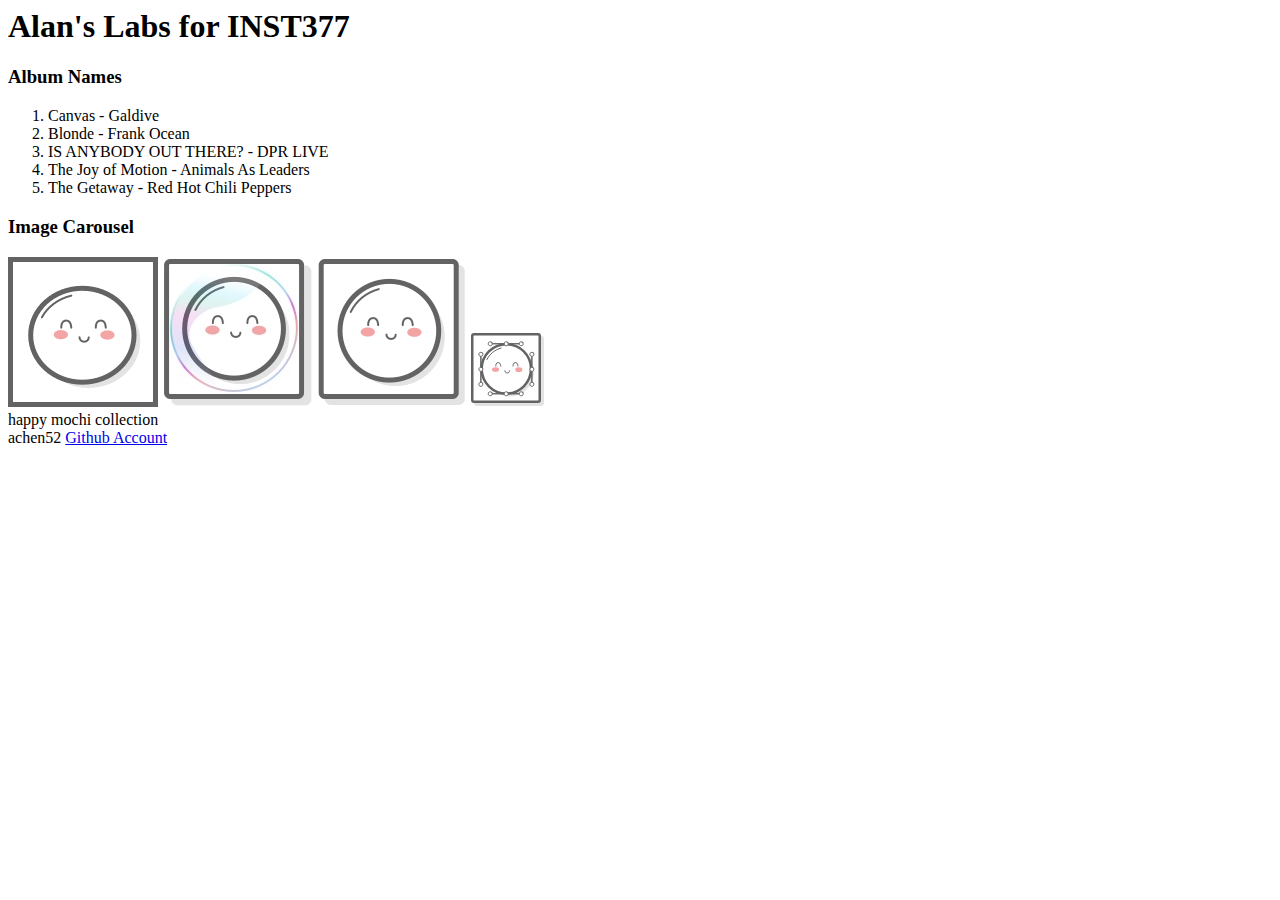
<file: client/lab_1/index.html>
<html lang="en">
<head>
  <meta charset="UTF-8">
  <meta http-equiv="X-UA-Compatible" content="IE=edge">
  <meta name="viewport" content="width=device-width, initial-scale=1.0">
  <title>Alan's Labs for INST377</title>
</head>
<body>
  <div>
    <!--wrapper-->
    <header><h1>Alan's Labs for INST377</h1></header>
    <div>
      <!--container-->
      <div>
        <!--left inputs-->
        <h3>Album Names</h3>
        <ol>
          <li>Canvas - Galdive</li>
          <li>Blonde - Frank Ocean</li>
          <li>IS ANYBODY OUT THERE? - DPR LIVE</li>
          <li>The Joy of Motion - Animals As Leaders</li>
          <li>The Getaway - Red Hot Chili Peppers</li>
        </ol>
      </div>
      <div>
        <!--right side-->
        <h3>Image Carousel</h3>
        <div>
          <!--images box-->
          <img src="images/mochi.gif" alt="Test image 1">
          <img src="images/mochi.jpg" alt="Test image 2">
          <img src="images/mochi.png" alt="Test image 3">
          <img src="images/mochi.svg" alt="Test image 4">
        </div>
        <div>
          <!--description box-->
          happy mochi collection
        </div>
      </div>
    </div>
  </div>
  <footer>
    achen52
    <a href="http://github.com/achen52/" target="_blank" rel="noopener noreferrer">Github Account</a>
  </footer>
</body>
</html>
</file>
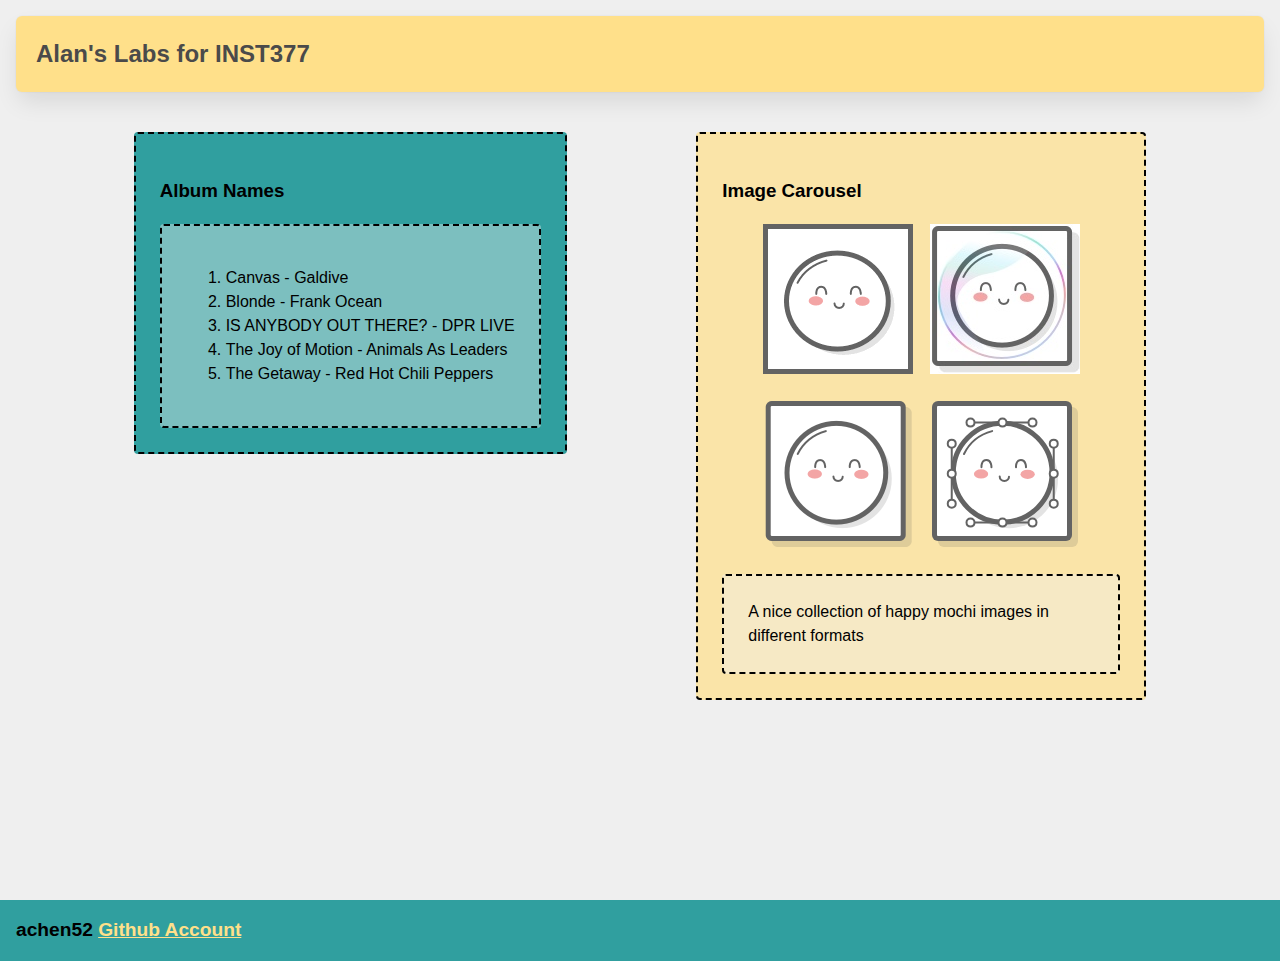
<file: client/lab_2/index.html>
<html lang="en">
<head>
  <meta charset="UTF-8">
  <meta http-equiv="X-UA-Compatible" content="IE=edge">
  <meta name="viewport" content="width=device-width, initial-scale=1.0">
  <title>Alan's Labs for INST377</title>
  <link rel="stylesheet" href="style.css">
</head>
<body>
  <div class="wrapper">
    <!--wrapper-->
    <header class="header"><h1>Alan's Labs for INST377</h1></header>
    <div class="container">
      <!--container-->
      <div class="left_section box">
        <!--left inputs-->
        <h3>Album Names</h3>
        <div class="box"> 
        <ol>
          <li>Canvas - Galdive</li>
          <li>Blonde - Frank Ocean</li>
          <li>IS ANYBODY OUT THERE? - DPR LIVE</li>
          <li>The Joy of Motion - Animals As Leaders</li>
          <li>The Getaway - Red Hot Chili Peppers</li>
        </ol>
        </div>
      </div>
      <div class="right_section box">
        <!--right side-->
        <h3>Image Carousel</h3>
        <div class="grid">
          <!--images box-->
          <img src="images/mochi.gif" alt="Test image 1"/>
          <img src="images/mochi.jpg" alt="Test image 2"/>
          <img src="images/mochi.png" alt="Test image 3"/>
          <img src="images/mochi.svg" alt="Test image 4"/>
        </div>
        <div class="box">
          <!--description box-->
          A nice collection of happy mochi images in different formats
        </div>
      </div>
    </div>
  </div>
  <footer class="footer">
    achen52
    <a href="http://github.com/achen52/" target="_blank" rel="noopener noreferrer">Github Account</a>
  </footer>
</body>
</html>
</file>
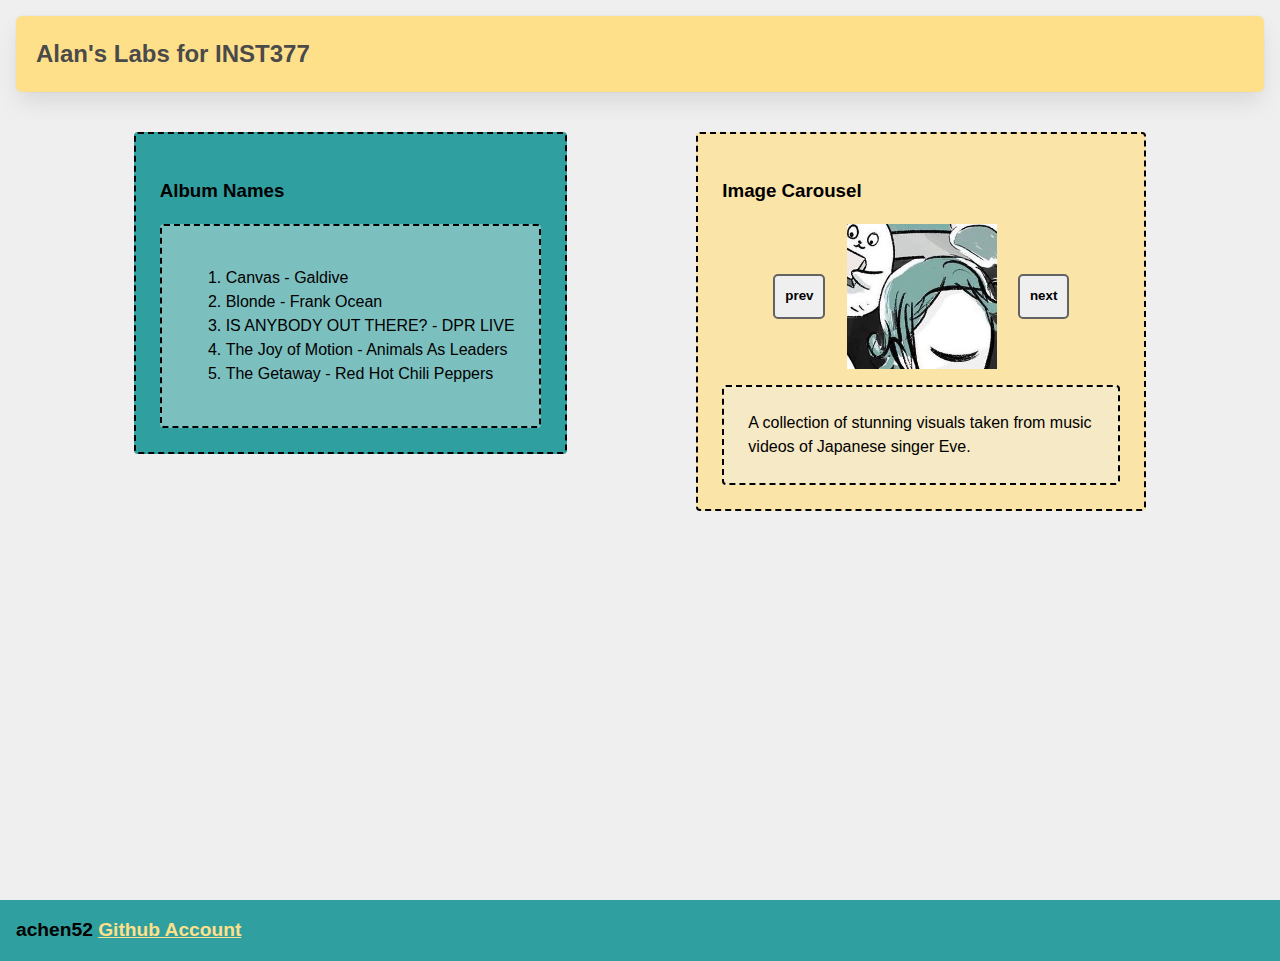
<file: client/lab_3/index.html>
<!--
    Replace this with your working code from Lab 2, and include:
    - The styles in this folder's `style.css`
    - The script in script.js, which should be included via a `<script src="script.js" >` call before your closing </body> tag 
-->
<html lang="en">
<head>
  <meta charset="UTF-8">
  <meta http-equiv="X-UA-Compatible" content="IE=edge">
  <meta name="viewport" content="width=device-width, initial-scale=1.0">
  <title>Alan's Labs for INST377</title>
  <link rel="stylesheet" href="style.css">
</head>
<body>
  <div class="wrapper">
    <!--wrapper-->
    <header class="header"><h1>Alan's Labs for INST377</h1></header>
    <div class="container">
      <!--container-->
      <div class="left_section box">
        <!--left inputs-->
        <h3>Album Names</h3>
        <div class="box"> 
        <ol>
          <li>Canvas - Galdive</li>
          <li>Blonde - Frank Ocean</li>
          <li>IS ANYBODY OUT THERE? - DPR LIVE</li>
          <li>The Joy of Motion - Animals As Leaders</li>
          <li>The Getaway - Red Hot Chili Peppers</li>
        </ol>
        </div>
      </div>
      <div class="right_section box">
        <!--right side-->
        <h3>Image Carousel</h3>
        <div class="carousel">
          <button class="prev">prev</button>
          <div class="slides">
            <!--images box-->
            <div class="carousel_item visible"><img id="slide 1" src="images/dramaturgy.jpg" alt="Eve image 1"/></div>
            <div class="carousel_item hidden"><img id="slide 2" src="images/eve_raisondetre.jpg" alt="Eve image 2"/></div>
            <div class="carousel_item hidden"><img id="slide 3" src="images/yoku.jpg" alt="Eve image 3"/></div>
            <div class="carousel_item hidden"><img id="slide 4" src="images/shinkai.jpg" alt="Eve image 4"/></div>
          </div>
          <button class="next">next</button>
        </div>
        <div class="box">
          <!--description box-->
          A collection of stunning visuals taken from music videos of Japanese singer Eve.
        </div>
      </div>
    </div>
  </div>
  <footer class="footer">
    achen52
    <a href="http://github.com/achen52/" target="_blank" rel="noopener noreferrer">Github Account</a>
  </footer>
  <!--scripts like to read something when going top-bottom-->
  <script src="script.js" ></script>
</body>
</html>
</file>
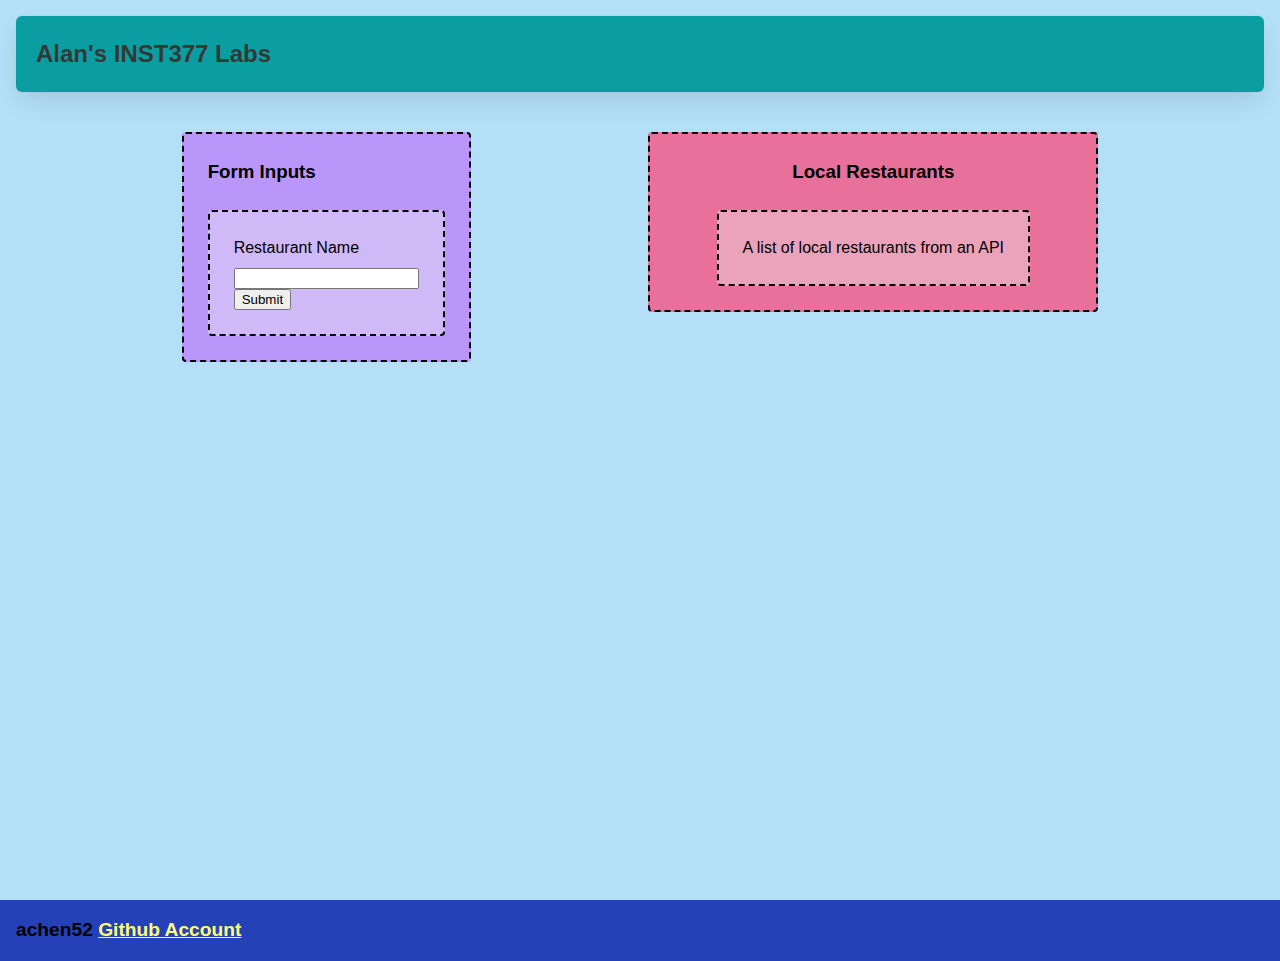
<file: client/lab_5/index.html>
<html lang="en">
  <head>
    <meta charset="UTF-8" />
    <meta http-equiv="X-UA-Compatible" content="IE=edge" />
    <meta name="viewport" content="width=device-width, initial-scale=1.0" />
    <title>Alan's Labs for INST377</title>
    <link rel="stylesheet" href="style.css" />
  </head>
  <body>
    <div class="wrapper">
      <header class="header">
        <h1>Alan's INST377 Labs</h1>
      </header>
      <div class="container">
        <div class="left_section box">
          <h3>Form Inputs</h3>
          <form action="/api" class="box main_form">
            <div>
              <label for="resto">Restaurant Name</label>
              <input type="text" name="resto" id="resto" />
            </div>
            <button type="submit">Submit</button>
          </form>
        </div>
        <div class="right_section box">
          <h3>Local Restaurants</h3>
          <div class="restaurant_list box">A list of local restaurants from an API</div>
        </div>
      </div>
    </div>
    <footer class="footer">
        achen52
        <a href="http://github.com/achen52/" target="_blank" rel="noopener noreferrer">Github Account</a>
    </footer>
    <script src="./script.js" ></script>
  </body>
</html>
<!-- Bring in your successful HTML/CSS from the Flexbox lab -->
<!-- Try typing 'doc' at the top of this file and pressing "tab" -->
<!-- if your development environment is set up correctly -->
<!-- the Emmett plugin will set this file up for you -->

<!-- Requirements -->
<!-- Your page will need a form in it with an 'action' to /api and a single text field with an id/name of "resto" -->
<!-- If you open /routes/apiRoutes and go to line 38 you will find the server side answer to your request! -->

<!-- This week doesn't have a script.js file in it, because you're focusing on HTML and CSS -->








<!-- Bring in your successful HTML/CSS from the Flexbox lab -->
<!-- Your page will need a form in it with an 'action' to /api and a single text field with an id/name of "resto" -->
<!-- If you open /routes/apiRoutes and go to line 38 you will find the server side answer to your request! -->

<!-- Temporarily unhook your script.js file from your main index file -->
</file>
<file: client/lab_2/style.css>
* {
  box-sizing: border-box;
}

/* 
  These rules apply to actual HTML elements with no labelling!
  So: they style the tags directly
*/

html {
  background-color: #fff;
  font-size: 16px;
  min-width: 300px;
  overflow-x: hidden;
  overflow-y: scroll;

  /* these are specific to different browsers */
  -moz-osx-font-smoothing: grayscale;
  -webkit-font-smoothing: antialiased;
  text-rendering: optimizeLegibility;
  -webkit-text-size-adjust: 100%;
  -moz-text-size-adjust: 100%;
  text-size-adjust: 100%;
}

body {
  margin: 0;
  padding: 0;

  font-family: ‘Segoe UI’, Candara, ‘Bitstream Vera Sans’, ‘DejaVu Sans’, ‘Bitsream Vera Sans’, ‘Trebuchet MS’, Verdana, ‘Verdana Ref’, sans-serif;
  font-weight: 400;
  line-height: 1.5;
  background-color: rgb(239, 239, 239);
}


a {
  display: inline-block;
  text-decoration: none;
}

h2 {
  margin:0;
  padding:0;
  padding-bottom:1.5rem;
}

form {
  accent-color: hsla(120, 100%, 50%, 0.482);
}

/*
  - These styles use 'class names'
  - You can apply them by using the 'class' attribute on your HTML
  - like this: <div class="wrapper">
  - note that the period vanishes there!
*/


.wrapper {
  min-height: 100vh;
  display: flex;
  flex-direction: column;
  margin: 0;
  flex: 1;
}

.container {
  margin: 0 20px;
  display: flex;
  justify-content: space-evenly;
  align-items: start;
  flex:1;
}

.header {
  padding-top: 1rem;
  padding-left: 1rem;
  padding-right: 1rem;
  padding-bottom: 1.5rem;
}


/*
  This rule implies that the H1 tag lives within another HTML tag
  It "inherits" some rules from the above
  Those rules won't apply to an h1 that's outside a block with the class of 'header'
*/

.header h1 {
  display: block;
  /* this will push other blocks out of the way */

  /* colors */
  background-color: #ffe08a;
  color: #4a4a4a;

  /* shapes */
  border-radius: 6px;
  font-size: 1.5rem;
  padding: 1.25rem;
  margin:0; /* removing the margin on h1 tags means the header pins to the top if we move it around */


  /* box-shadows are fancy */
  box-shadow: 0 0.5em 1em -0.125em rgb(10 10 10 / 10%), 0 0 0 1px rgb(10 10 10 / 2%);
}


/*
  Rules can be combined on a block to apply the 'cascade' in order
  So you can use two classnames in a single class attribute
  like: <div class="box section">

  Rules may combine in unexpected ways - remember that the LAST thing written in this file will have "priority"
  And will be what displays in your client
*/

.box {
  background-color: rgba(239, 239, 239, 0.40);
  border: 2px dashed;
  border-radius: 4px;

  width: fit-content;
  height:fit-content;
  padding: 1.5rem;
  margin: 0 auto;
}

.left_section {
  background-color: rgba(0, 139, 139, 0.8);
  flex: 0 1 auto;
  margin: 1rem;
  padding: 1.5rem;
}

.right_section {
  background-color: rgba(255, 224, 138, 0.7);
  flex: 1 2 auto;
  margin: 1rem;
  align-items: center;
  max-width: 450px;
}

/*
  This block is actually dependent on the "container" block having a flex set on it
  and the "wrapper" block displaying as a flex column with a "vertical height" (vh) of 100.
  That serves to cram the footer to the bottom of the page.
*/

.footer {
  flex-shrink: 0;
  padding: 1rem;
  background-color: rgba(0, 139, 139, 0.8);
  font-size: 1.2rem;
  font-weight: 600;
}

.footer a {
  color: rgba(255, 224, 138, 1);
  text-decoration: underline;
}

/*
  This is an example of a 'pseudoclass'
  In this instance, it says what to do if a mouse hovers over a link
  This is pretty desktop-specific, since there's no hover function on touchscreens
*/
.footer a:hover {
  /* Hue, saturation, luminosity, alpha */
  background-color: hsla(0, 0%, 90%, 0.15);
  /* red, green, blue, alpha */
  color: rgb(246, 169, 93);
  text-decoration: none;
}

.subtitle {
  color: rgba(0, 0, 0, 0.8);
  margin: 0px;
  margin-bottom: 5px;
}


/* Deploy this with images as direct "children" and the images should pop into shape */
.grid {
  display: flex;
  justify-content: space-evenly;
  flex-flow: wrap;
  width: 350px;
  height: 350px;
  margin: 0 auto;
}

.grid img {
  width: 150px;
  height: 150px;
}
</file>
<file: client/lab_3/style.css>
* {
  box-sizing: border-box;
}

/* 
  These rules apply to actual HTML elements with no labelling!
  So: they style the tags directly
*/

html {
  background-color: #fff;
  font-size: 16px;
  min-width: 300px;
  overflow-x: hidden;
  overflow-y: scroll;

  /* these are specific to different browsers */
  -moz-osx-font-smoothing: grayscale;
  -webkit-font-smoothing: antialiased;
  text-rendering: optimizeLegibility;
  -webkit-text-size-adjust: 100%;
  -moz-text-size-adjust: 100%;
  text-size-adjust: 100%;
}

body {
  margin: 0;
  padding: 0;

  font-family: ‘Segoe UI’, Candara, ‘Bitstream Vera Sans’, ‘DejaVu Sans’, ‘Bitsream Vera Sans’, ‘Trebuchet MS’, Verdana, ‘Verdana Ref’, sans-serif;
  font-weight: 400;
  line-height: 1.5;
  background-color: rgb(239, 239, 239);
}


a {
  display: inline-block;
  text-decoration: none;
}

h2 {
  margin:0;
  padding:0;
  padding-bottom:1.5rem;
}

form {
  accent-color: hsla(120, 100%, 50%, 0.482);
}

/*
  - These styles use 'class names'
  - You can apply them by using the 'class' attribute on your HTML
  - like this: <div class="wrapper">
  - note that the period vanishes there!
*/


.wrapper {
  min-height: 100vh;
  display: flex;
  flex-direction: column;
  margin: 0;
  flex: 1;
}

.container {
  margin: 0 20px;
  display: flex;
  justify-content: space-evenly;
  align-items: start;
  flex:1;
}

.header {
  padding-top: 1rem;
  padding-left: 1rem;
  padding-right: 1rem;
  padding-bottom: 1.5rem;
}


/*
  This rule implies that the H1 tag lives within another HTML tag
  It "inherits" some rules from the above
  Those rules won't apply to an h1 that's outside a block with the class of 'header'
*/

.header h1 {
  display: block;
  /* this will push other blocks out of the way */

  /* colors */
  background-color: #ffe08a;
  color: #4a4a4a;

  /* shapes */
  border-radius: 6px;
  font-size: 1.5rem;
  padding: 1.25rem;
  margin:0; /* removing the margin on h1 tags means the header pins to the top if we move */


  /* box-shadows are fancy */
  box-shadow: 0 0.5em 1em -0.125em rgb(10 10 10 / 10%), 0 0 0 1px rgb(10 10 10 / 2%);
}


/*
  Rules can be combined on a block to apply the 'cascade' in order
  So you can use two classnames in a single class attribute
  like: <div class="box section">

  Rules may combine in unexpected ways - remember that the LAST thing written in this file will have "priority"
  And will be what displays in your client
*/

.box {
  background-color: rgba(239, 239, 239, 0.40);
  border: 2px dashed;
  border-radius: 4px;

  width: fit-content;
  height:fit-content;
  padding: 1.5rem;
  margin: 0 auto;
}

.left_section {
  background-color: rgba(0, 139, 139, 0.8);
  flex: 0 1 auto;
  margin: 1rem;
  padding: 1.5rem;
}

.right_section {
  background-color: rgba(255, 224, 138, 0.7);
  flex: 1 2 auto;
  margin: 1rem;
  align-items: center;
  max-width: 450px;
}

/*
  This block is actually dependent on the "container" block having a flex set on it
  and the "wrapper" block displaying as a flex column with a "vertical height" (vh) of 100.
  That serves to cram the footer to the bottom of the page.
*/

.footer {
  flex-shrink: 0;
  padding: 1rem;
  background-color: rgba(0, 139, 139, 0.8);
  font-size: 1.2rem;
  font-weight: 600;
}

.footer a {
  color: rgba(255, 224, 138, 1);
  text-decoration: underline;
}

/*
  This is an example of a 'pseudoclass'
  In this instance, it says what to do if a mouse hovers over a link
  This is pretty desktop-specific, since there's no hover function on touchscreens
*/
.footer a:hover {
  /* Hue, saturation, luminosity, alpha */
  background-color: hsla(0, 0%, 90%, 0.15);
  /* red, green, blue, alpha */
  color: rgb(246, 169, 93);
  text-decoration: none;
}

.subtitle {
  color: rgba(0, 0, 0, 0.8);
  margin: 0px;
  margin-bottom: 5px;
}


/* Deploy this with images as direct "children" and the images should pop into shape */
.grid {
  display: flex;
  justify-content: space-evenly;
  flex-flow: wrap;
  width: 350px;
  height: 350px;
  margin: 0 auto;
}

.grid img {
  width: 150px;
  height: 150px;
}


/* Carousel */
div.carousel {
  max-width: 300px;
  overflow: hidden;
  text-align: center;
  display: flex;
  flex-direction: row;
  align-items: center;
  justify-content: space-between;
  margin: 0 auto;
  margin-bottom: 1rem;
}

.carousel .slides {
  display: flex;
  overflow-x: auto;
  scroll-snap-type: x mandatory;
  scroll-behavior: smooth;
  -webkit-overflow-scrolling: touch;
}

/* .carousel_item, */
.hidden {
  display: none;
}

.visible {
  display: block;
}

.carousel_item img {
  /* 
    Setting width, rather than max-width or min-width,
    means annoying pop-ins won't happen
    but it also means you need to format your images to be compatible
    or they will stretch weird

    - try a tall one and see what happens
    - change the height on a fixed image size and see what happens
    - now make sure that images are _always_ square
    - ... there's a reason crop tools are popular in image editors
   */
  width: 150px; 
}

.prev,
.next {
  border: none;
  margin: 2px;
  text-align: center;
  border-radius: 5px;
  font-weight: bold;
  height: 45px;
  padding: 10px;
  line-height: 0; /* This centers a button's text! */
  border: 2px solid rgb(99,99,99); /* shorthand for how to do a border */
}

.prev:focus,
.next:focus {
  margin: 0;
  /* Pick a good border colour and check out how it works with your buttons */
}

.prev:hover,
.next:hover {
  /* Pick a good background colour for your hover pseudoclass */
}
</file>
<file: client/lab_5/style.css>
* {
    box-sizing: border-box;
  }
  
  /* 
    These rules apply to actual HTML elements with no labelling!
    So: they style the tags directly
  */
  
  html {
    background-color: rgb(255, 255, 255);
    font-size: 16px;
    min-width: 300px;
    overflow-x: hidden;
    overflow-y: scroll;
  
    /* these are specific to different browsers */
    -moz-osx-font-smoothing: grayscale;
    -webkit-font-smoothing: antialiased;
    text-rendering: optimizeLegibility;
    -webkit-text-size-adjust: 100%;
    -moz-text-size-adjust: 100%;
    text-size-adjust: 100%;
  }
  
  body {
    margin: 0;
    padding: 0;
  
    font-family: ‘Segoe UI’, Candara, ‘Bitstream Vera Sans’, ‘DejaVu Sans’, ‘Bitsream Vera Sans’, ‘Trebuchet MS’, Verdana, ‘Verdana Ref’, sans-serif;
    font-weight: 400;
    line-height: 1.5;
    background-color: rgb(179, 224, 246);
  }
  
  
  a {
    display: inline-block;
    text-decoration: none;
  }
  
  h2, h3 {
    margin:0;
    padding:0;
    padding-bottom:1.5rem;
  }
  
  form {
    accent-color: hsla(120, 100%, 50%, 0.482);
  }
  
  /*
    - These styles use 'class names'
    - You can apply them by using the 'class' attribute on your HTML
    - like this: <div class="wrapper">
    - note that the period vanishes there!
  */
  
  
  .wrapper {
    min-height: 100vh;
    display: flex;
    flex-direction: column;
    margin: 0;
    flex: 1;
  }
  
  .container {
    margin: 0 20px;
    display: flex;
    justify-content: space-evenly;
    align-items: start;
    flex:1;
  }
  
  .header {
    padding-top: 1rem;
    padding-left: 1rem;
    padding-right: 1rem;
    padding-bottom: 1.5rem;
  }
  
  
  /*
    This rule implies that the H1 tag lives within another HTML tag
    It "inherits" some rules from the above
    Those rules won't apply to an h1 that's outside a block with the class of 'header'
  */
  
  .header h1 {
    display: block;
    /* this will push other blocks out of the way */
  
    /* colors */
    background-color: #0a9ea3;
    color: #343835;
  
    /* shapes */
    border-radius: 6px;
    font-size: 1.5rem;
    padding: 1.25rem;
    margin:0; /* removing the margin on h1 tags means the header pins to the top if we move */
  
  
    /* box-shadows are fancy */
    box-shadow: 0 0.5em 1em -0.125em rgb(10 10 10 / 10%), 0 0 0 1px rgb(10 10 10 / 2%);
  }
  
  
  /*
    Rules can be combined on a block to apply the 'cascade' in order
    So you can use two classnames in a single class attribute
    like: <div class="box section">
  
    Rules may combine in unexpected ways - remember that the LAST thing written in this file will have "priority"
    And will be what displays in your client
  */
  
  .box {
    background-color: rgba(239, 239, 239, 0.40);
    border: 2px dashed;
    border-radius: 4px;
  
    width: fit-content;
    height:fit-content;
    padding: 1.5rem;
    margin: 0 auto;
  }
  
  .left_section {
    background-color: rgba(188, 130, 251, 0.8);
    flex: 0 1 auto;
    margin: 1rem;
    padding: 1.5rem;
  }
  
  .right_section {
    background-color: rgba(255, 64, 115, 0.7);
    flex: 1 2 auto;
    margin: 1rem;
    align-items: center;
    max-width: 450px;
    justify-content: center;
    display: flex;
    flex-direction: column;
  }
  
  /*
    This block is actually dependent on the "container" block having a flex set on it
    and the "wrapper" block displaying as a flex column with a "vertical height" (vh) of 100.
    That serves to cram the footer to the bottom of the page.
  */
  
  .footer {
    flex-shrink: 0;
    padding: 1rem;
    background-color: rgba(0, 25, 169, 0.8);
    font-size: 1.2rem;
    font-weight: 600;
  }
  
  .footer a {
    color: rgb(255, 253, 117);
    text-decoration: underline;
  }
  
  /*
    This is an example of a 'pseudoclass'
    In this instance, it says what to do if a mouse hovers over a link
    This is pretty desktop-specific, since there's no hover function on touchscreens
  */
  .footer a:hover {
    /* Hue, saturation, luminosity, alpha */
    background-color: hsla(0, 0%, 90%, 0.15);
    /* red, green, blue, alpha */
    color: rgb(246, 169, 93);
    text-decoration: none;
  }
  
  .subtitle {
    color: rgba(0, 0, 0, 0.8);
    margin: 0px;
    margin-bottom: 5px;
  }
  
  
  /* Deploy this with images as direct "children" and the images should pop into shape */
  .grid {
    display: flex;
    justify-content: space-evenly;
    flex-flow: wrap;
    width: 350px;
    height: 350px;
    margin: 0 auto;
  }
  
  .grid img {
    width: 150px;
    height: 150px;
  }
  
  
  /* Carousel */
  div.carousel {
    max-width: 300px;
    overflow: hidden;
    text-align: center;
    display: flex;
    flex-direction: row;
    align-items: center;
    justify-content: space-between;
    margin: 0 auto;
    margin-bottom: 1rem;
  }
  
  .carousel .slides {
    display: flex;
    overflow-x: auto;
    scroll-snap-type: x mandatory;
    scroll-behavior: smooth;
    -webkit-overflow-scrolling: touch;
  }
  
  /* .carousel_item, */
  .hidden {
    display: none;
  }
  
  .visible {
    display: block;
  }
  
  .carousel_item img {
    /* 
      Setting width, rather than max-width or min-width,
      means annoying pop-ins won't happen
      but it also means you need to format your images to be compatible
      or they will stretch weird
  
      - try a tall one and see what happens
      - change the height on a fixed image size and see what happens
      - now make sure that images are _always_ square
      - ... there's a reason crop tools are popular in image editors
     */
    width: 150px; 
  }
  
  .prev,
  .next {
    border: none;
    margin: 2px;
    text-align: center;
    border-radius: 5px;
    font-weight: bold;
    height: 45px;
    padding: 10px;
    line-height: 0; /* This centers a button's text! */
    border: 2px solid rgb(99,99,99); /* shorthand for how to do a border */
  }
  
  .prev:focus,
  .next:focus {
    margin: 0;
    /* Pick a good border colour and check out how it works with your buttons */
  }
  
  .prev:hover,
  .next:hover {
    /* Pick a good background colour for your hover pseudoclass */
  }
  
  */
  
  form input {
      /* This is a hack to make sure our boxes line up with one another nicely */
      width: 100%;
      width: -moz-available;          /* WebKit-based browsers will ignore this. */
      width: -webkit-fill-available;  /* Mozilla-based browsers will ignore this. */
      width: fill-available;
  
      /* here we are setting white space correctly */
      margin-bottom: 1rem;
      height: 2rem;
      border-radius: 4px;
    }
  
  form label {
      width: 100%;
      width: -moz-available;          /* WebKit-based browsers will ignore this. */
      width: -webkit-fill-available;  /* Mozilla-based browsers will ignore this. */
      width: fill-available;
      align-items: flex-start;
  
      display: block; /* this turns the label text into a box we can set margins on */
      margin-bottom: 0.5rem;
    }
  
  /* How To Write A Media Query For Small Screens */
  
  @media only screen and (max-width: 736px){
      /* Rules in here will only apply when a screen is the correct size */
      /* check it out by using your developer tools to shrink your screen-size */
      .container {
        background-color: rgba(204, 8, 162, 0.65);
        flex-direction: column;
        justify-content: center;
        align-items: center;
      }
  }

/* CSS instructions for Lab 5 */
/* Bring in your successful CSS from week 4 */
/* In your #map rule, set map to display:none; to temporarily hide your map box */
</file>
